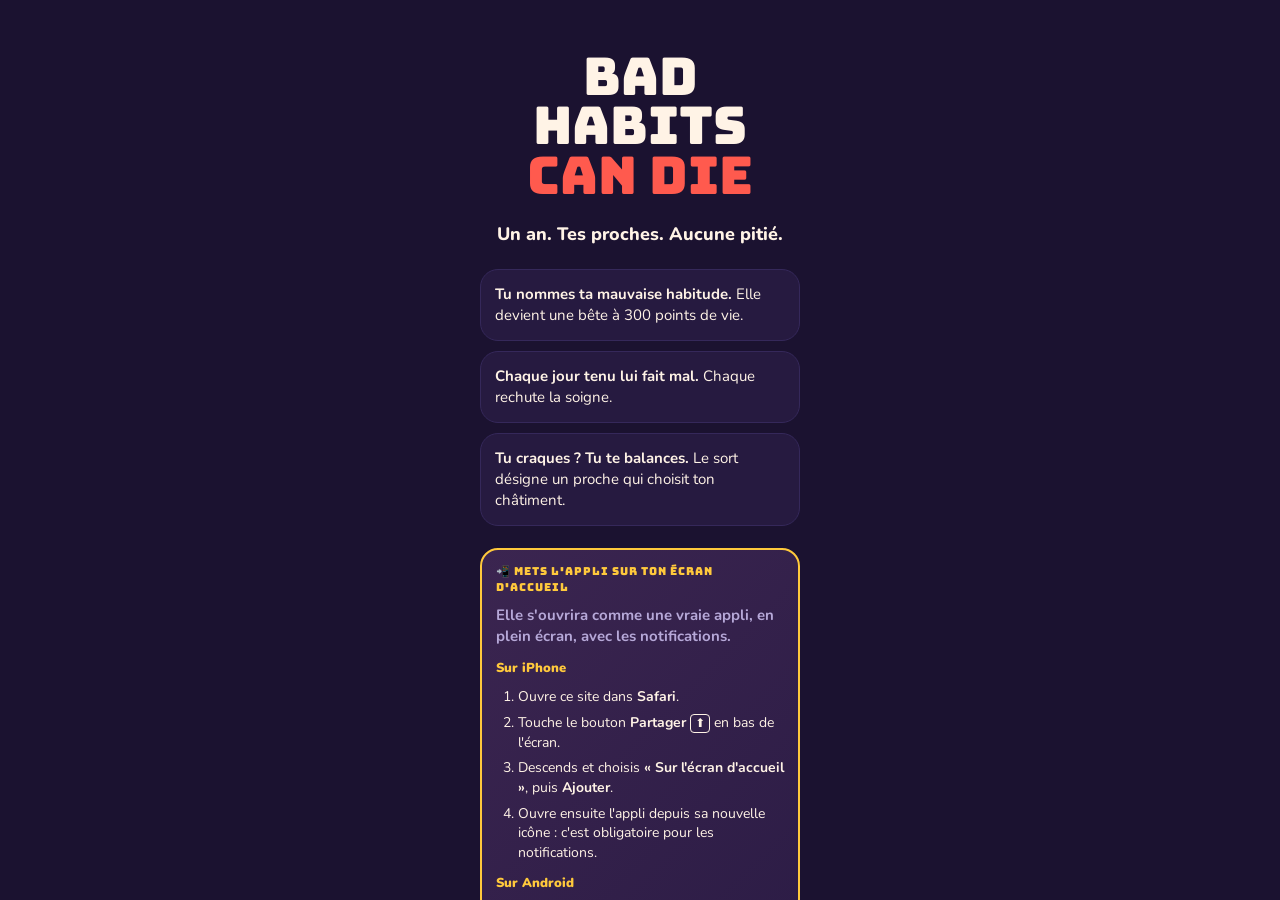
<file: index.html>
<!doctype html>
<html lang="fr">
<head>
<meta charset="utf-8">
<meta name="viewport" content="width=device-width, initial-scale=1, viewport-fit=cover, user-scalable=no">
<meta name="theme-color" content="#1B1230">
<meta name="apple-mobile-web-app-capable" content="yes">
<link rel="manifest" href="manifest.webmanifest">
<link rel="apple-touch-icon" href="icon-192.png">
<title>Bad Habits Can Die</title>
<link rel="stylesheet" href="style.css?v=13">
</head>
<body>
<div id="app">
  <header id="entete" hidden>
    <button class="logo-mini choix-partie" id="btn-parties" aria-label="Changer de partie"><span id="nom-partie">BHCD</span><span class="fleche">▾</span><i class="point" id="point-parties" hidden></i></button>
    <div class="entete-infos">
      <span class="puce puce-jour" id="puce-jour">J+0</span>
      <span class="puce puce-points" id="puce-points">100 pts</span>
    </div>
  </header>
  <main id="vue"></main>
  <nav id="nav" hidden>
    <button class="onglet" data-onglet="fil"><span class="ico">◉</span><span>Fil</span></button>
    <button class="onglet" data-onglet="partie"><span class="ico">⚑</span><span>Partie</span></button>
    <button class="onglet-craque" id="btn-craque" aria-label="J'ai craqué"><span>J'AI<br>CRAQUÉ</span></button>
    <button class="onglet" data-onglet="badges"><span class="ico">✦</span><span>Badges</span></button>
    <button class="onglet" data-onglet="moi"><span class="ico">☺</span><span>Moi</span></button>
  </nav>
</div>
<div id="calques"></div>
<div id="bannieres"></div>
<canvas id="confettis"></canvas>
<script src="config.js?v=13"></script>
<script src="app.js?v=13"></script>
</body>
</html>
</file>
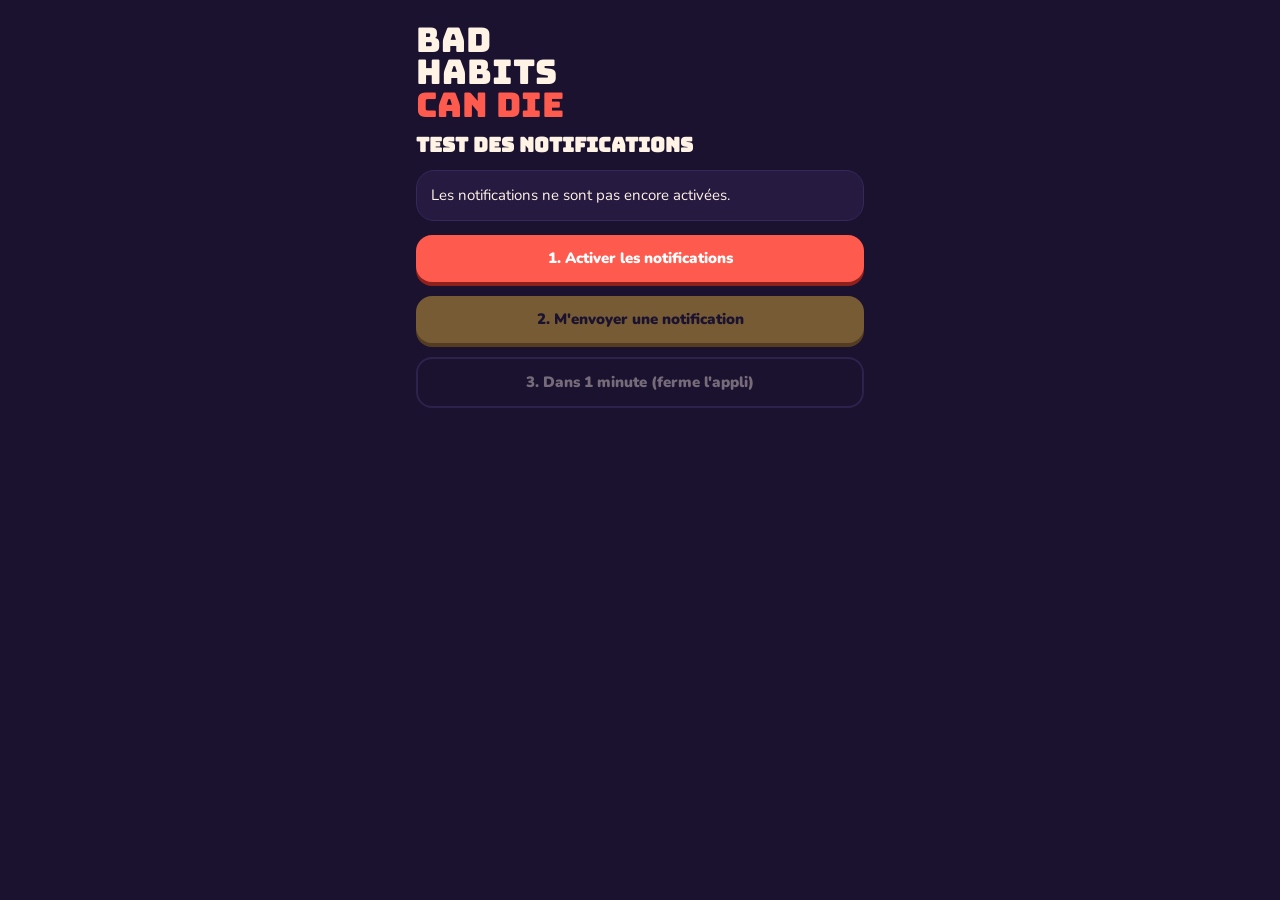
<file: notif.html>
<!doctype html>
<html lang="fr">
<head>
<meta charset="utf-8">
<meta name="viewport" content="width=device-width, initial-scale=1, viewport-fit=cover">
<meta name="theme-color" content="#1B1230">
<meta name="apple-mobile-web-app-capable" content="yes">
<meta name="apple-mobile-web-app-status-bar-style" content="black-translucent">
<link rel="manifest" href="manifest.webmanifest">
<link rel="apple-touch-icon" href="icon-192.png">
<title>Test des notifications</title>
<link rel="stylesheet" href="style.css">
<style>
  body { overflow: auto; }
  main { max-width: 480px; margin: 0 auto; display: flex; flex-direction: column; gap: 14px;
    padding: calc(24px + env(safe-area-inset-top, 0px)) max(16px, env(safe-area-inset-right, 0px)) 40px max(16px, env(safe-area-inset-left, 0px)); }
  #journal { white-space: pre-wrap; font-size: 11px; color: var(--brume); margin: 0; }
  .etat-ok { border-color: var(--menthe); }
  .etat-ko { border-color: var(--corail); }
</style>
</head>
<body>
<main>
  <div class="logo-geant" style="font-size:34px">BAD<br>HABITS<span>CAN DIE</span></div>
  <h2 class="partie-nom" style="font-size:20px">Test des notifications</h2>
  <div class="carte" id="etat">Chargement…</div>
  <div class="carte pile" id="ios" hidden>
    <b>Sur iPhone, une étape avant :</b>
    <span>1. Touche le bouton Partager de Safari (le carré avec une flèche).</span>
    <span>2. Choisis « Sur l'écran d'accueil ».</span>
    <span>3. Ouvre l'appli depuis sa nouvelle icône, puis reviens ici.</span>
  </div>
  <button class="btn corail large" id="activer">1. Activer les notifications</button>
  <button class="btn soleil large" id="maintenant" disabled>2. M'envoyer une notification</button>
  <button class="btn fantome large" id="differe" disabled>3. Dans 1 minute (ferme l'appli)</button>
  <pre id="journal"></pre>
</main>
<script src="config.js"></script>
<script src="notif.js"></script>
</body>
</html>
</file>
<file: style.css>
/* Bad Habits Can Die — un jeu sombre et vivant : encre violette, corail pour la honte,
   soleil pour les récompenses, menthe pour les jours tenus. Bungee pour les chiffres, Nunito pour le reste. */
@font-face { font-family: "Bungee"; src: url(fonts/bungee.woff2) format("woff2"); font-display: swap; }
@font-face { font-family: "Nunito"; src: url(fonts/nunito.woff2) format("woff2"); font-weight: 200 1000; font-display: swap; }

:root {
  --encre: #1B1230;
  --encre-2: #261A40;
  --encre-3: #35285A;
  --trait: #4A3B75;
  --papier: #FFF3E6;
  --brume: #B6A8D8;
  --corail: #FF5A4E;
  --corail-fonce: #C8352C;
  --soleil: #FFC93C;
  --menthe: #3DDC97;
  --ciel: #7AB8FF;
  --f-titre: "Bungee", "Arial Black", Impact, sans-serif;
  --f-texte: "Nunito", system-ui, -apple-system, "Segoe UI", Roboto, sans-serif;
  --r: 18px;
  --haut: env(safe-area-inset-top, 0px);
  --bas: env(safe-area-inset-bottom, 0px);
  color-scheme: dark;
}

* { box-sizing: border-box; -webkit-tap-highlight-color: transparent; }
html, body { height: 100%; margin: 0; }
body {
  background: var(--encre);
  color: var(--papier);
  font-family: var(--f-texte);
  font-size: 15px;
  line-height: 1.4;
  overflow: hidden;
  user-select: none;
  -webkit-user-select: none;
}
button { font: inherit; color: inherit; border: 0; background: none; cursor: pointer; }
input, textarea { font: inherit; user-select: text; -webkit-user-select: text; }
button:focus-visible, input:focus-visible, textarea:focus-visible { outline: 3px solid var(--soleil); outline-offset: 2px; }
[hidden] { display: none !important; }

#app { height: 100%; display: flex; flex-direction: column; }

/* ---------- En-tête ---------- */
#entete {
  display: flex; align-items: center; justify-content: space-between;
  padding: calc(10px + var(--haut)) 16px 10px;
  background: var(--encre);
  border-bottom: 1px solid var(--encre-3);
  flex: none;
}
.logo-mini { font-family: var(--f-titre); font-size: 20px; color: var(--corail); letter-spacing: 1px; }
.entete-infos { display: flex; gap: 8px; }
.puce {
  font-family: var(--f-titre); font-size: 12px; padding: 5px 10px; border-radius: 99px;
  background: var(--encre-3); font-variant-numeric: tabular-nums;
}
.puce-points { color: var(--soleil); }
.puce.pop { animation: pop .5s; }

/* ---------- Vue principale ---------- */
#vue { flex: 1; overflow-y: auto; overflow-x: hidden; padding: 14px 16px 120px; -webkit-overflow-scrolling: touch; }
.vue-entree > * { animation: monte .35s both; }
.vue-entree > *:nth-child(2) { animation-delay: .04s; }
.vue-entree > *:nth-child(3) { animation-delay: .08s; }
.vue-entree > *:nth-child(4) { animation-delay: .12s; }
.vue-entree > *:nth-child(n+5) { animation-delay: .16s; }

h1, h2, h3 { margin: 0; text-wrap: balance; }
.titre-section {
  font-family: var(--f-titre); font-size: 13px; letter-spacing: 1.5px; color: var(--brume);
  margin: 22px 0 10px; text-transform: uppercase;
}
.titre-section:first-child { margin-top: 4px; }
.discret { color: var(--brume); font-size: 13px; }
.pile { display: flex; flex-direction: column; gap: 10px; }

/* ---------- Navigation ---------- */
#nav {
  position: fixed; left: 0; right: 0; bottom: 0; z-index: 20;
  display: grid; grid-template-columns: 1fr 1fr 92px 1fr 1fr; align-items: end;
  padding: 8px 8px calc(8px + var(--bas));
  background: linear-gradient(to top, var(--encre) 70%, rgba(27,18,48,0));
}
.onglet {
  display: flex; flex-direction: column; align-items: center; gap: 2px; padding: 8px 0 4px;
  color: var(--brume); font-size: 11px; font-weight: 800; border-radius: 14px; transition: color .2s, background .2s;
}
.onglet .ico { font-size: 20px; line-height: 1; transition: transform .25s; }
.onglet.actif { color: var(--papier); background: var(--encre-3); }
.onglet.actif .ico { transform: translateY(-2px) scale(1.15); color: var(--soleil); }
.onglet-craque {
  width: 80px; height: 80px; margin: 0 auto -2px; border-radius: 50%;
  background: radial-gradient(circle at 35% 30%, #FF8A7F, var(--corail) 45%, var(--corail-fonce));
  box-shadow: 0 6px 0 #8E211B, 0 0 0 5px var(--encre), 0 0 28px rgba(255,90,78,.55);
  font-family: var(--f-titre); font-size: 13px; line-height: 1.05; color: #fff;
  animation: battement 2.4s infinite; transition: transform .1s, box-shadow .1s;
}
.onglet-craque:active { transform: translateY(5px); box-shadow: 0 1px 0 #8E211B, 0 0 0 5px var(--encre); }

/* ---------- Cartes ---------- */
.carte { background: var(--encre-2); border: 1px solid var(--encre-3); border-radius: var(--r); padding: 14px; }
.carte-tache {
  background: linear-gradient(135deg, #3B2550, #2A1B44); border: 2px solid var(--soleil);
  border-radius: var(--r); padding: 14px; display: flex; flex-direction: column; gap: 10px;
  animation: lueur 2s infinite;
}
.carte-tache .etiquette { font-family: var(--f-titre); font-size: 11px; color: var(--soleil); letter-spacing: 1px; }
.carte-tache p { margin: 0; font-weight: 700; }
.minuteur { font-family: var(--f-titre); font-size: 13px; color: var(--corail); font-variant-numeric: tabular-nums; }

/* ---------- Bête (héros) ---------- */
.bete-carte {
  position: relative; overflow: hidden;
  background: radial-gradient(120% 90% at 50% 0%, #3A2763, var(--encre-2) 70%);
  border: 1px solid var(--trait); border-radius: 24px; padding: 16px;
  display: grid; grid-template-columns: 120px 1fr; gap: 14px; align-items: center;
}
.bete-carte.grande { grid-template-columns: 1fr; text-align: center; justify-items: center; }
.bete-svg { width: 120px; height: 120px; overflow: visible; }
.bete-carte.grande .bete-svg { width: 190px; height: 190px; }
.respire { animation: respire 2.8s ease-in-out infinite; transform-origin: 50% 90%; }
.touche { animation: touche .5s; }
.bete-nom { font-family: var(--f-titre); font-size: 18px; line-height: 1.1; }
.bete-sous { color: var(--brume); font-size: 13px; margin-top: 2px; }
.pv { margin-top: 10px; width: 100%; }
.pv-ligne { display: flex; justify-content: space-between; align-items: baseline; font-size: 12px; color: var(--brume); font-weight: 800; }
.pv-ligne b { font-family: var(--f-titre); font-weight: 400; font-size: 18px; color: var(--corail); font-variant-numeric: tabular-nums; }
.barre { height: 12px; border-radius: 99px; background: #140D24; overflow: hidden; margin-top: 4px; border: 1px solid var(--encre-3); }
.barre > i {
  display: block; height: 100%; border-radius: 99px; transition: width .8s cubic-bezier(.2,.9,.3,1.2);
  background: repeating-linear-gradient(-45deg, var(--corail) 0 8px, #FF7166 8px 16px);
  background-size: 22px 22px; animation: rayures 1s linear infinite;
}
.barre.faible > i { background: repeating-linear-gradient(-45deg, var(--soleil) 0 8px, #FFD86B 8px 16px); background-size: 22px 22px; }
.stats-bete { display: flex; gap: 8px; margin-top: 10px; flex-wrap: wrap; }
.bete-carte.grande .stats-bete { justify-content: center; }
.stat {
  display: flex; align-items: center; gap: 6px; background: var(--encre); border-radius: 12px; padding: 6px 10px;
  font-size: 12px; font-weight: 800; color: var(--brume);
}
.stat b { font-family: var(--f-titre); font-weight: 400; font-size: 15px; color: var(--papier); font-variant-numeric: tabular-nums; }
.stat.flamme b { color: var(--menthe); }
.flamme-ico { display: inline-block; animation: vacille 1.2s infinite alternate; }
.degat {
  position: absolute; font-family: var(--f-titre); font-size: 22px; color: var(--menthe); pointer-events: none;
  animation: degat 1.1s forwards; text-shadow: 0 2px 0 #0C3A27;
}
.degat.soin { color: var(--corail); text-shadow: 0 2px 0 #5A1510; }

/* ---------- Fil ---------- */
.evt { display: grid; grid-template-columns: 40px 1fr; gap: 10px; padding: 12px; }
.evt-texte { font-size: 14px; }
.evt-texte b { font-weight: 900; }
.evt-heure { font-size: 11px; color: var(--brume); margin-top: 2px; }
.evt-media { margin-top: 8px; border-radius: 14px; overflow: hidden; background: #000; position: relative; max-width: 100%; }
.evt-media img, .evt-media video { display: block; width: 100%; max-height: 320px; object-fit: cover; }
.evt-media .lecture {
  position: absolute; inset: 0; display: grid; place-items: center; font-size: 40px; color: #fff;
  background: rgba(0,0,0,.25); pointer-events: none;
}
.evt.type-aveu, .evt.type-accuse { border-color: rgba(255,90,78,.6); }
.evt.type-badge, .evt.type-valide { border-color: rgba(255,201,60,.5); }
.evt.type-mort { border-color: var(--menthe); background: linear-gradient(135deg, #17382C, var(--encre-2)); }
.evt-gage {
  margin-top: 8px; padding: 10px 12px; border-radius: 12px; background: var(--encre); border: 1px dashed var(--soleil);
  font-weight: 800; color: var(--soleil);
}
.reactions { display: flex; gap: 6px; margin-top: 10px; flex-wrap: wrap; }
.reac {
  display: flex; align-items: center; gap: 4px; padding: 4px 9px; border-radius: 99px;
  background: var(--encre); border: 1px solid var(--encre-3); font-size: 13px; font-weight: 800; color: var(--brume);
  transition: transform .15s;
}
.reac:active { transform: scale(.9); }
.reac.mienne { border-color: var(--soleil); color: var(--soleil); background: #33284A; }
.envol { position: fixed; z-index: 90; pointer-events: none; font-size: 26px; animation: envol 1s forwards; }

/* ---------- Avatars ---------- */
.avatar {
  width: 40px; height: 40px; border-radius: 50%; display: grid; place-items: center;
  font-family: var(--f-titre); font-size: 16px; color: var(--encre); flex: none;
  box-shadow: inset 0 -3px 0 rgba(0,0,0,.2);
}
.avatar.grand { width: 64px; height: 64px; font-size: 26px; }

/* ---------- Partie ---------- */
.partie-tete { display: flex; flex-direction: column; gap: 8px; }
.partie-nom { font-family: var(--f-titre); font-size: 26px; line-height: 1.05; }
.code { font-family: var(--f-titre); font-size: 13px; color: var(--soleil); letter-spacing: 2px; }
.compte-annee { display: flex; align-items: center; gap: 12px; }
.compte-annee .barre { flex: 1; }
.compte-annee .barre > i { background: linear-gradient(90deg, var(--ciel), var(--menthe)); animation: none; }
.joueur { display: grid; grid-template-columns: 26px 40px 1fr; gap: 10px; align-items: center; padding: 12px; }
.rang { font-family: var(--f-titre); font-size: 16px; color: var(--brume); text-align: center; }
.rang.or { color: var(--soleil); }
.joueur-nom { font-weight: 900; }
.joueur.simple { grid-template-columns: 40px 1fr; }
.arrive { animation: monte .4s both; }
.joueur-defis { display: flex; flex-direction: column; gap: 8px; margin-top: 6px; grid-column: 2 / -1; }
.mini-defi { display: grid; grid-template-columns: 1fr auto; gap: 4px 10px; align-items: center; font-size: 13px; }
.mini-defi .barre { height: 8px; grid-column: 1 / -1; margin: 0; }
.mini-defi .serie { font-weight: 900; color: var(--menthe); font-size: 12px; }
.mini-defi.mort .serie { color: var(--soleil); }
.joueur-actions { display: flex; gap: 8px; grid-column: 2 / -1; margin-top: 4px; flex-wrap: wrap; }

/* ---------- Boutons ---------- */
.btn {
  display: inline-flex; align-items: center; justify-content: center; gap: 8px;
  padding: 13px 18px; border-radius: 16px; font-weight: 900; font-size: 15px;
  background: var(--papier); color: var(--encre); box-shadow: 0 4px 0 #BFAE9C;
  transition: transform .08s, box-shadow .08s;
}
.btn:active { transform: translateY(3px); box-shadow: 0 1px 0 #BFAE9C; }
.btn.corail { background: var(--corail); color: #fff; box-shadow: 0 4px 0 #8E211B; }
.btn.corail:active { box-shadow: 0 1px 0 #8E211B; }
.btn.soleil { background: var(--soleil); color: var(--encre); box-shadow: 0 4px 0 #A97C0E; }
.btn.soleil:active { box-shadow: 0 1px 0 #A97C0E; }
.btn.menthe { background: var(--menthe); color: var(--encre); box-shadow: 0 4px 0 #1C7A50; }
.btn.fantome { background: transparent; color: var(--papier); border: 2px solid var(--trait); box-shadow: none; }
.btn.petit { padding: 8px 12px; font-size: 13px; border-radius: 12px; }
.btn.large { width: 100%; }
.btn[disabled] { opacity: .4; pointer-events: none; }

/* ---------- Badges ---------- */
.grille-badges { display: grid; grid-template-columns: repeat(3, minmax(0, 1fr)); gap: 12px; }
.badge {
  display: flex; flex-direction: column; align-items: center; gap: 6px; text-align: center;
  padding: 12px 6px; border-radius: var(--r); background: var(--encre-2); border: 1px solid var(--encre-3);
}
.badge svg { width: 64px; height: 64px; }
.badge-nom { font-weight: 900; font-size: 12px; line-height: 1.15; }
.badge-desc { font-size: 10.5px; color: var(--brume); line-height: 1.2; }
.badge.verrou svg { filter: grayscale(1) brightness(.45); }
.badge.verrou .badge-nom { color: var(--brume); }
.badge.neuf { border-color: var(--soleil); }
.compteur-badges { font-family: var(--f-titre); font-size: 40px; color: var(--soleil); line-height: 1; }

/* ---------- Calques (feuilles, modales) ---------- */
#calques { position: fixed; inset: 0; z-index: 50; pointer-events: none; }
.voile {
  position: absolute; inset: 0; background: rgba(10,6,20,.72); pointer-events: auto;
  animation: fondu .25s both; backdrop-filter: blur(3px);
}
.feuille {
  position: absolute; left: 0; right: 0; bottom: 0; max-height: 92%; overflow-y: auto;
  background: var(--encre-2); border-radius: 26px 26px 0 0; border-top: 2px solid var(--trait);
  padding: 10px 18px calc(22px + var(--bas)); pointer-events: auto; animation: glisse .32s cubic-bezier(.2,.9,.3,1.1) both;
  display: flex; flex-direction: column; gap: 14px;
}
.feuille::before { content: ""; width: 44px; height: 5px; border-radius: 9px; background: var(--trait); align-self: center; }
.feuille h2 { font-family: var(--f-titre); font-weight: 400; font-size: 22px; line-height: 1.1; }
.plein {
  position: absolute; inset: 0; pointer-events: auto; display: flex; flex-direction: column; align-items: center;
  justify-content: center; gap: 18px; text-align: center; padding: calc(24px + var(--haut)) 22px calc(24px + var(--bas));
  background: var(--encre); animation: fondu .25s both;
}
.plein h2 { font-family: var(--f-titre); font-weight: 400; font-size: 26px; line-height: 1.1; }
.plein p { margin: 0; max-width: 32ch; color: var(--brume); }

/* Compte à rebours GO */
.rebours { font-family: var(--f-titre); font-size: 160px; line-height: 1; color: var(--papier); }
.rebours.go { color: var(--corail); font-size: 130px; }
.rebours.anim { animation: rebours .9s both; }

/* Honte */
.flash-rouge { position: fixed; inset: 0; background: var(--corail); z-index: 80; pointer-events: none; animation: flash .7s forwards; }
.tampon {
  font-family: var(--f-titre); font-size: 54px; color: var(--corail); border: 6px solid var(--corail);
  padding: 4px 18px; border-radius: 12px; transform: rotate(-12deg); animation: tampon .5s cubic-bezier(.3,1.6,.5,1) both;
}

/* Roue du tirage */
.roue { position: relative; width: 270px; height: 270px; max-width: 80vw; max-height: 80vw; }
.roue-centre {
  position: absolute; inset: 30%; border-radius: 50%; background: var(--encre-3); display: grid; place-items: center;
  font-family: var(--f-titre); font-size: 14px; color: var(--soleil); border: 3px solid var(--trait);
}
.roue .avatar { position: absolute; width: 62px; height: 62px; font-size: 24px; transition: transform .12s, box-shadow .12s; }
.roue .avatar.vise { transform: scale(1.3); box-shadow: 0 0 0 4px var(--soleil), 0 0 30px var(--soleil); z-index: 2; }
.roue .avatar.elu { animation: elu .8s infinite alternate; }

/* Badge débloqué */
.badge-geant svg { width: 170px; height: 170px; animation: badgeEntree .9s cubic-bezier(.3,1.5,.5,1) both; }
.badge-geant { position: relative; }
.badge-geant::after {
  content: ""; position: absolute; inset: -30px; border-radius: 50%; z-index: -1;
  background: conic-gradient(from 0deg, transparent, rgba(255,201,60,.35), transparent 30%, rgba(255,201,60,.35), transparent 60%, rgba(255,201,60,.35), transparent 90%);
  animation: tourne 6s linear infinite;
}
.sur-titre { font-family: var(--f-titre); font-size: 14px; color: var(--soleil); letter-spacing: 2px; }

/* Champs */
.champ { display: flex; flex-direction: column; gap: 6px; }
.champ label { font-weight: 800; font-size: 13px; color: var(--brume); }
.champ input, .champ textarea {
  background: var(--encre); color: var(--papier); border: 2px solid var(--trait); border-radius: 14px;
  padding: 12px 14px; outline: none; width: 100%;
}
.champ input:focus, .champ textarea:focus { border-color: var(--soleil); }
.ligne-champ { display: flex; gap: 8px; }
.ligne-champ input { flex: 1; min-width: 0; }

.grille-habitudes { display: grid; grid-template-columns: repeat(3, minmax(0, 1fr)); gap: 10px; }
.habitude {
  display: flex; flex-direction: column; align-items: center; gap: 4px; padding: 14px 4px; border-radius: 16px;
  background: var(--encre-2); border: 2px solid var(--encre-3); font-weight: 800; font-size: 13px; transition: transform .15s, border-color .15s;
}
.habitude .e { font-size: 30px; }
.habitude.choisie { border-color: var(--corail); background: #3A1E36; transform: scale(1.04); }
.habitude[disabled] { opacity: .35; }

.liste-gages { display: flex; flex-direction: column; gap: 8px; }
.gage-ligne {
  display: flex; align-items: center; gap: 10px; padding: 10px 12px; border-radius: 14px;
  background: var(--encre); border: 2px solid var(--encre-3); font-weight: 700; font-size: 14px; text-align: left;
}
.gage-ligne.choisi { border-color: var(--soleil); color: var(--soleil); }
.gage-ligne .x { margin-left: auto; color: var(--brume); font-size: 18px; padding: 0 4px; }
.puces-choix { display: flex; flex-wrap: wrap; gap: 8px; }
.puce-choix { padding: 8px 12px; border-radius: 99px; background: var(--encre); border: 1px dashed var(--trait); font-size: 13px; font-weight: 700; }
.puce-choix:active { transform: scale(.95); }
.couleurs { display: flex; gap: 10px; flex-wrap: wrap; }
.couleur { width: 40px; height: 40px; border-radius: 50%; border: 3px solid transparent; }
.couleur.choisie { border-color: var(--papier); transform: scale(1.12); }

.apercu-preuve { position: relative; border-radius: 16px; overflow: hidden; background: #000; max-height: 300px; }
.apercu-preuve img, .apercu-preuve video { display: block; width: 100%; max-height: 300px; object-fit: cover; }
.depot {
  display: flex; flex-direction: column; align-items: center; gap: 6px; padding: 26px; border-radius: 18px;
  border: 2px dashed var(--corail); color: var(--corail); font-weight: 900; text-align: center;
}
.depot .e { font-size: 38px; }

/* Accueil */
.accueil { justify-content: space-between; background: radial-gradient(90% 60% at 50% 30%, #3A2156, var(--encre)); }
.logo-geant { font-family: var(--f-titre); font-size: 52px; line-height: .95; color: var(--papier); }
.logo-geant span { color: var(--corail); display: block; }
.logo-geant em { font-style: normal; color: var(--soleil); }
.accroche { font-size: 18px; font-weight: 800; color: var(--papier) !important; }
.etapes { display: flex; gap: 6px; justify-content: center; }
.etapes i { width: 22px; height: 6px; border-radius: 9px; background: var(--trait); }
.etapes i.fait { background: var(--corail); }

/* Bannières (notifications dans l'appli) */
#bannieres {
  position: fixed; left: 0; right: 0; top: 0; z-index: 100; pointer-events: none;
  display: flex; flex-direction: column; gap: 8px; padding: calc(8px + var(--haut)) 10px 0;
}
.banniere {
  display: grid; grid-template-columns: 36px 1fr; gap: 10px; align-items: center; padding: 10px 12px;
  border-radius: 18px; background: rgba(245,238,255,.97); color: var(--encre); box-shadow: 0 10px 30px rgba(0,0,0,.45);
  animation: banniere 3.4s cubic-bezier(.2,.9,.3,1.1) forwards; pointer-events: auto;
}
.banniere .appli { font-size: 10.5px; font-weight: 900; letter-spacing: .6px; color: #7B6A9C; text-transform: uppercase; }
.banniere .titre { font-weight: 900; font-size: 14px; line-height: 1.2; }
.banniere .corps { font-size: 13px; line-height: 1.25; }
.banniere .icone { width: 36px; height: 36px; border-radius: 10px; background: var(--encre); display: grid; place-items: center; color: var(--corail); font-family: var(--f-titre); font-size: 13px; }

#confettis { position: fixed; inset: 0; width: 100%; height: 100%; z-index: 95; pointer-events: none; }

.demo { border: 2px dashed var(--trait); }
.demo-boutons { display: grid; grid-template-columns: repeat(3, minmax(0, 1fr)); gap: 8px; }
.interrupteur { display: flex; justify-content: space-between; align-items: center; font-weight: 800; }
.interrupteur .btn { min-width: 74px; }
.vide { text-align: center; padding: 26px 10px; color: var(--brume); }

/* ---------- Animations ---------- */
@keyframes monte { from { opacity: 0; transform: translateY(14px); } }
@keyframes fondu { from { opacity: 0; } }
@keyframes glisse { from { transform: translateY(100%); } }
@keyframes pop { 40% { transform: scale(1.35); } }
@keyframes battement { 0%, 100% { transform: scale(1); } 8% { transform: scale(1.07); } 16% { transform: scale(1); } 24% { transform: scale(1.05); } 32% { transform: scale(1); } }
@keyframes lueur { 50% { box-shadow: 0 0 22px rgba(255,201,60,.35); } }
@keyframes respire { 50% { transform: scale(1.05, .95); } }
@keyframes touche { 0% { transform: translateX(0); filter: brightness(3); } 20% { transform: translateX(-8px) rotate(-4deg); } 40% { transform: translateX(7px) rotate(3deg); } 60% { transform: translateX(-5px); } 80% { transform: translateX(3px); } }
@keyframes rayures { to { background-position: 22px 0; } }
@keyframes vacille { from { transform: scale(1) rotate(-4deg); } to { transform: scale(1.15) rotate(4deg); } }
@keyframes degat { 0% { opacity: 0; transform: translateY(0) scale(.6); } 20% { opacity: 1; transform: translateY(-10px) scale(1.2); } 100% { opacity: 0; transform: translateY(-60px) scale(1); } }
@keyframes envol { 0% { opacity: 1; transform: translate(0,0) scale(.6); } 30% { transform: translate(var(--dx), -40px) scale(1.4); } 100% { opacity: 0; transform: translate(calc(var(--dx) * 2), -120px) scale(1); } }
@keyframes rebours { 0% { opacity: 0; transform: scale(2.6); } 25% { opacity: 1; transform: scale(1); } 80% { opacity: 1; } 100% { opacity: 0; transform: scale(.7); } }
@keyframes flash { 0% { opacity: .85; } 100% { opacity: 0; } }
@keyframes tampon { from { opacity: 0; transform: rotate(-12deg) scale(3); } }
@keyframes elu { from { transform: scale(1.3); } to { transform: scale(1.5); } }
@keyframes badgeEntree { 0% { transform: scale(0) rotate(-200deg); } 100% { transform: scale(1) rotate(0); } }
@keyframes tourne { to { transform: rotate(360deg); } }
@keyframes banniere { 0% { transform: translateY(-130%); } 12%, 85% { transform: translateY(0); } 100% { transform: translateY(-130%); opacity: 0; } }

@media (prefers-reduced-motion: reduce) {
  *, *::before, *::after { animation-duration: .01ms !important; animation-iteration-count: 1 !important; transition-duration: .01ms !important; }
}

/* ===== Jeu à plusieurs ===== */
.sablier { width: 64px; height: 64px; border-radius: 50%; border: 6px solid var(--encre-3); border-top-color: var(--soleil); animation: tourne .9s linear infinite; }
@keyframes tourne { to { transform: rotate(360deg); } }
.partie-ligne { display: flex; justify-content: space-between; align-items: center; width: 100%; text-align: left; gap: 10px; }
.partie-ligne.actuelle { border-color: var(--soleil); }
.voir-media { display: flex; flex-direction: column; gap: 4px; width: 100%; color: var(--papier); font-weight: 900; }
.evt-media.efface { background: var(--encre-3); }
.evt-media.efface .vide { padding: 14px 10px; font-size: 13px; }
.choix-partie { display: flex; align-items: center; gap: 6px; max-width: 58vw; position: relative; color: var(--corail); }
.choix-partie #nom-partie { overflow: hidden; text-overflow: ellipsis; white-space: nowrap; }
.choix-partie .fleche { font-size: 12px; color: var(--brume); }
.point { display: inline-block; width: 10px; height: 10px; border-radius: 50%; background: var(--corail); box-shadow: 0 0 0 3px var(--encre); }
.choix-partie .point { position: absolute; top: -3px; right: -8px; }
.partie-ligne .droite { display: flex; align-items: center; gap: 8px; }
.depots { display: grid; grid-template-columns: 1fr 1fr 1fr; gap: 8px; }
.depots .depot { padding: 14px 6px; font-size: 13px; }
.depots .depot .e { font-size: 28px; }
.zone-danger { display: grid; gap: 10px; }
.btn.danger { background: transparent; border: 2px solid var(--corail); color: var(--corail); box-shadow: none; }
.apercu-preuve .retourner { position: absolute; right: 10px; bottom: 10px; border: 0; border-radius: 999px; padding: 8px 14px; background: #000b; color: #fff; font: inherit; font-weight: 900; font-size: 14px; }

/* Appareil photo intégré */
button.depot { background: transparent; font: inherit; font-weight: 900; cursor: pointer; }
.cam { position: fixed; inset: 0; z-index: 9999; background: #000; display: flex; flex-direction: column; justify-content: space-between; }
.cam-vue { position: absolute; inset: 0; width: 100%; height: 100%; object-fit: contain; background: #000; }
.cam-vue.miroir { transform: scaleX(-1); }
.cam-haut, .cam-bas { position: relative; display: flex; align-items: center; padding: max(14px, env(safe-area-inset-top)) 16px 14px; }
.cam-haut { justify-content: space-between; background: linear-gradient(#0009, transparent); }
.cam-bas { flex-direction: column; gap: 14px; padding-bottom: max(28px, env(safe-area-inset-bottom)); background: linear-gradient(transparent, #000a); }
.cam-btn { width: 46px; height: 46px; border-radius: 50%; border: 0; background: #0008; color: #fff; font-size: 22px; font-weight: 900; }
.cam-aide { color: #fff; font-weight: 800; font-size: 14px; text-shadow: 0 1px 4px #000; }
.cam-chrono { color: #fff; background: var(--corail); border-radius: 999px; padding: 4px 12px; font-weight: 900; font-variant-numeric: tabular-nums; }
.cam-declencheur { width: 78px; height: 78px; border-radius: 50%; border: 5px solid #fff; background: transparent; padding: 5px; }
.cam-declencheur i { display: block; width: 100%; height: 100%; border-radius: 50%; background: #fff; transition: all .2s; }
.cam-declencheur.video i { background: var(--corail); }
.cam.filme .cam-declencheur i { border-radius: 8px; transform: scale(.55); }
.cam.flash::after { content: ''; position: absolute; inset: 0; background: #fff; animation: camflash .35s ease-out forwards; }
@keyframes camflash { from { opacity: .9; } to { opacity: 0; } }
.cam-ouverte #app, .cam-ouverte #calques, .cam-ouverte #bannieres, .cam-ouverte #confettis { visibility: hidden; }
.cam-info { position: absolute; left: 50%; transform: translateX(-50%); color: #fff9; font-size: 11px; font-weight: 700; }

/* Bandeau d'installation */
.carte-install { display: flex; flex-direction: column; gap: 10px; }
.etapes-install { margin: 0; padding-left: 22px; display: flex; flex-direction: column; gap: 6px; font-size: 14px; line-height: 1.4; }
.sous-titre-install { font-weight: 900; font-size: 13px; color: var(--soleil); margin-top: 2px; }
.carte-install details summary { cursor: pointer; font-weight: 800; font-size: 13px; opacity: .8; margin-bottom: 6px; }
.ico-partage { display: inline-block; border: 1.5px solid currentColor; border-radius: 4px; padding: 0 4px; font-size: 12px; }

/* Palette de couleurs : plus de couleurs, celles déjà prises sont barrées */
.couleurs { display: flex; flex-wrap: wrap; gap: 10px; }
.couleur { color: #1B1230; font-weight: 900; font-size: 15px; }
.couleur.prise { opacity: .35; cursor: not-allowed; }
</file>
